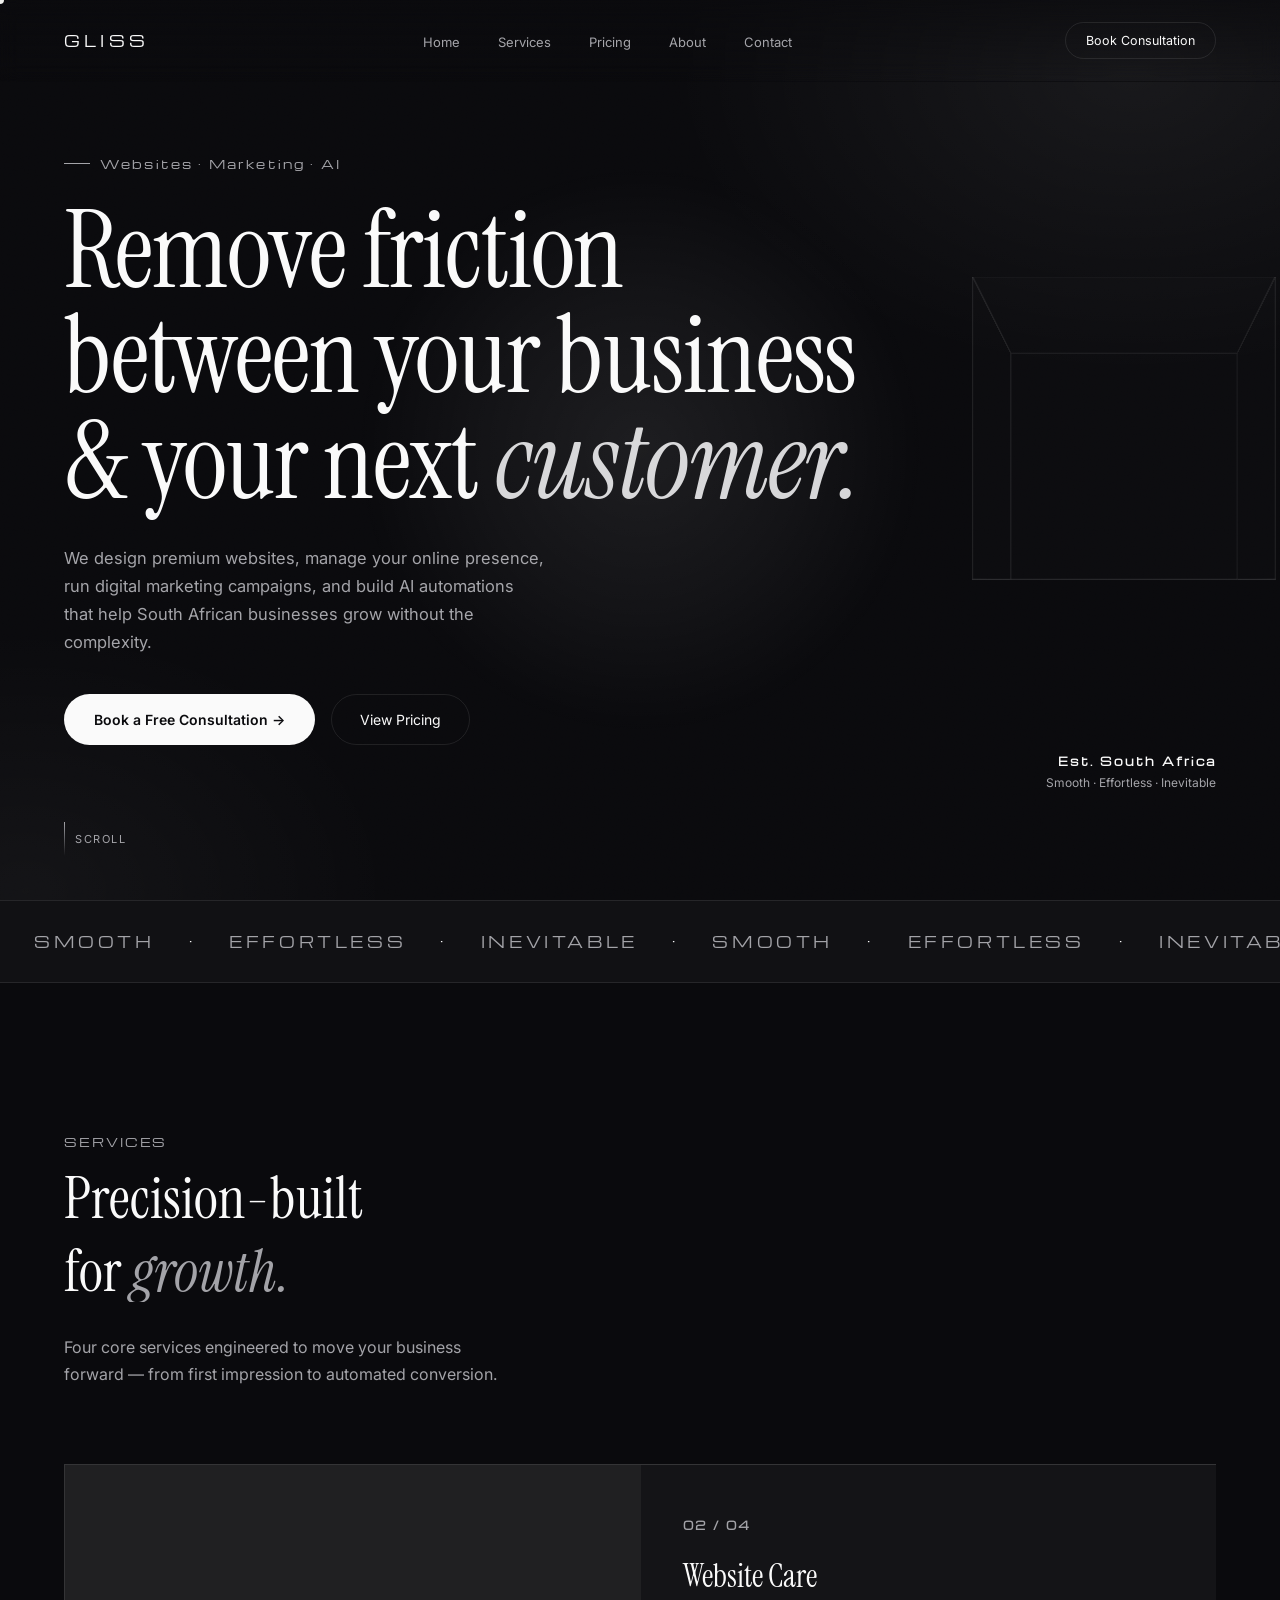
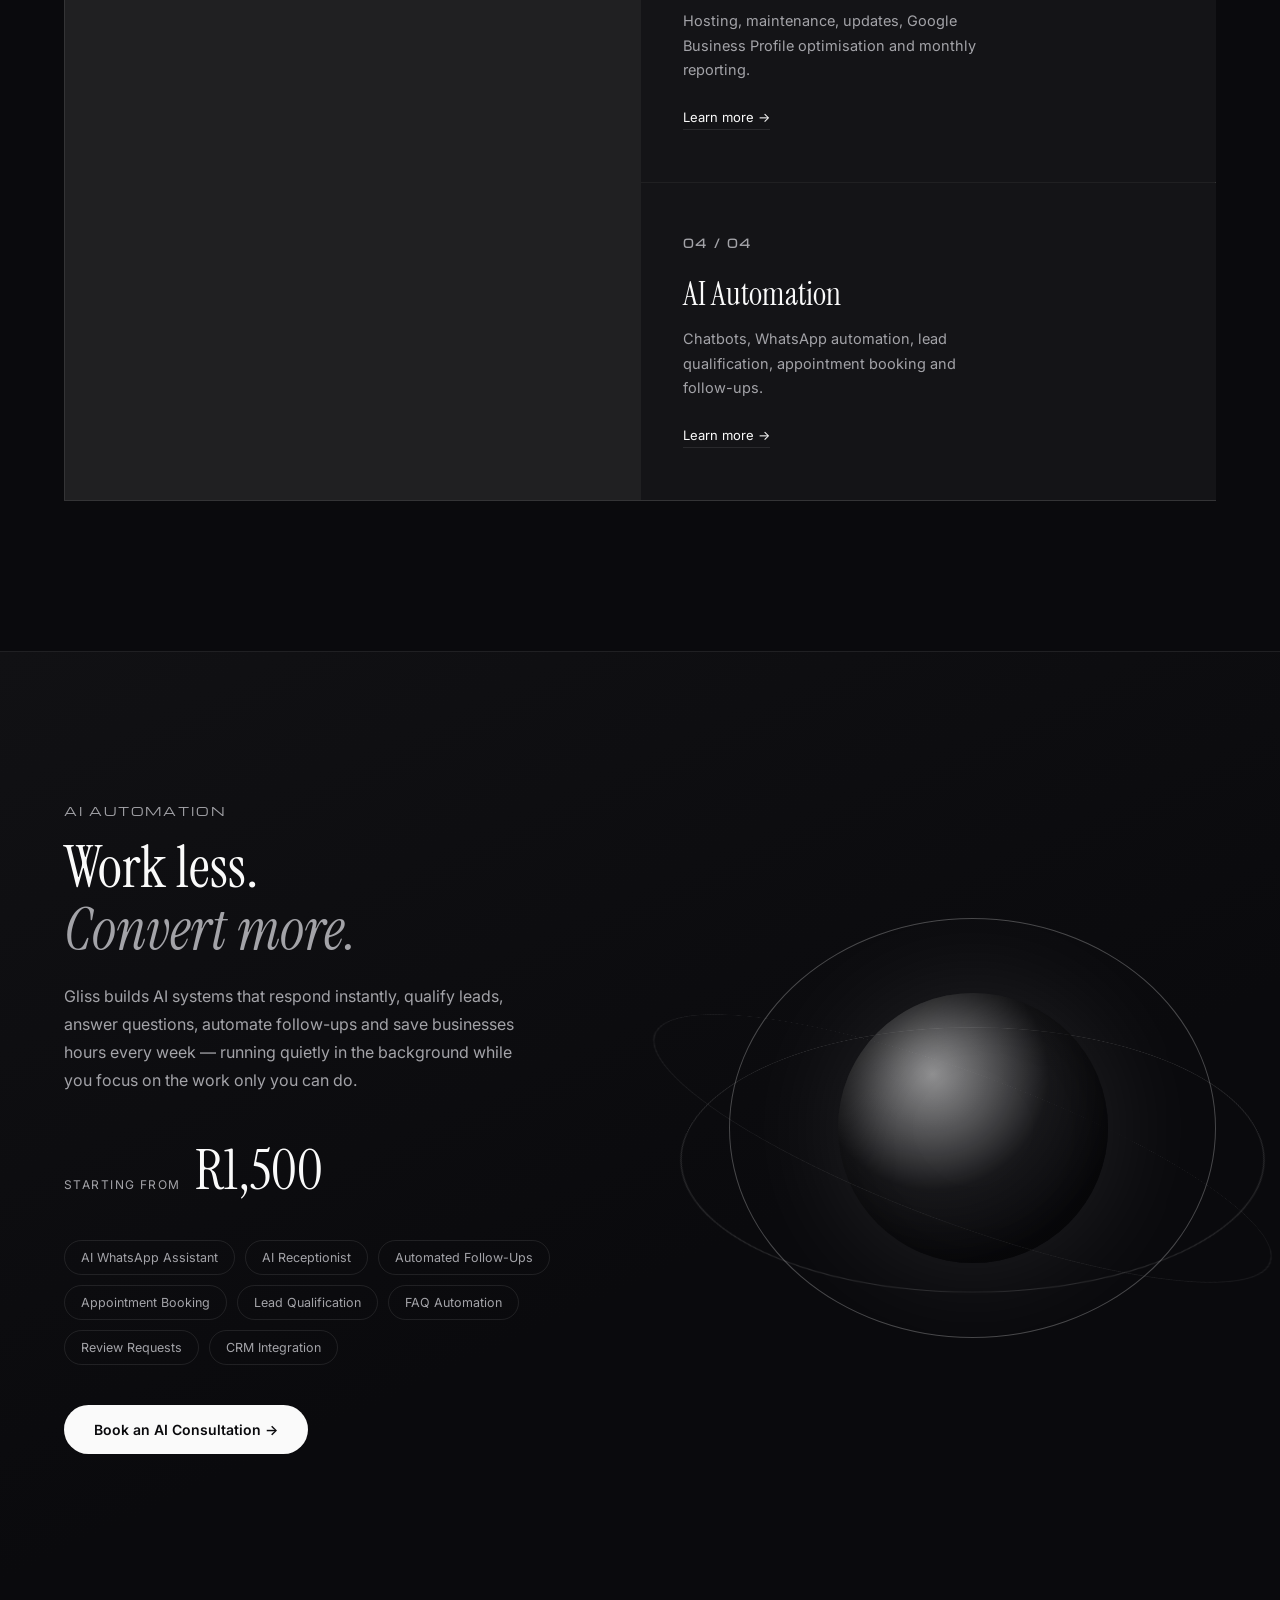
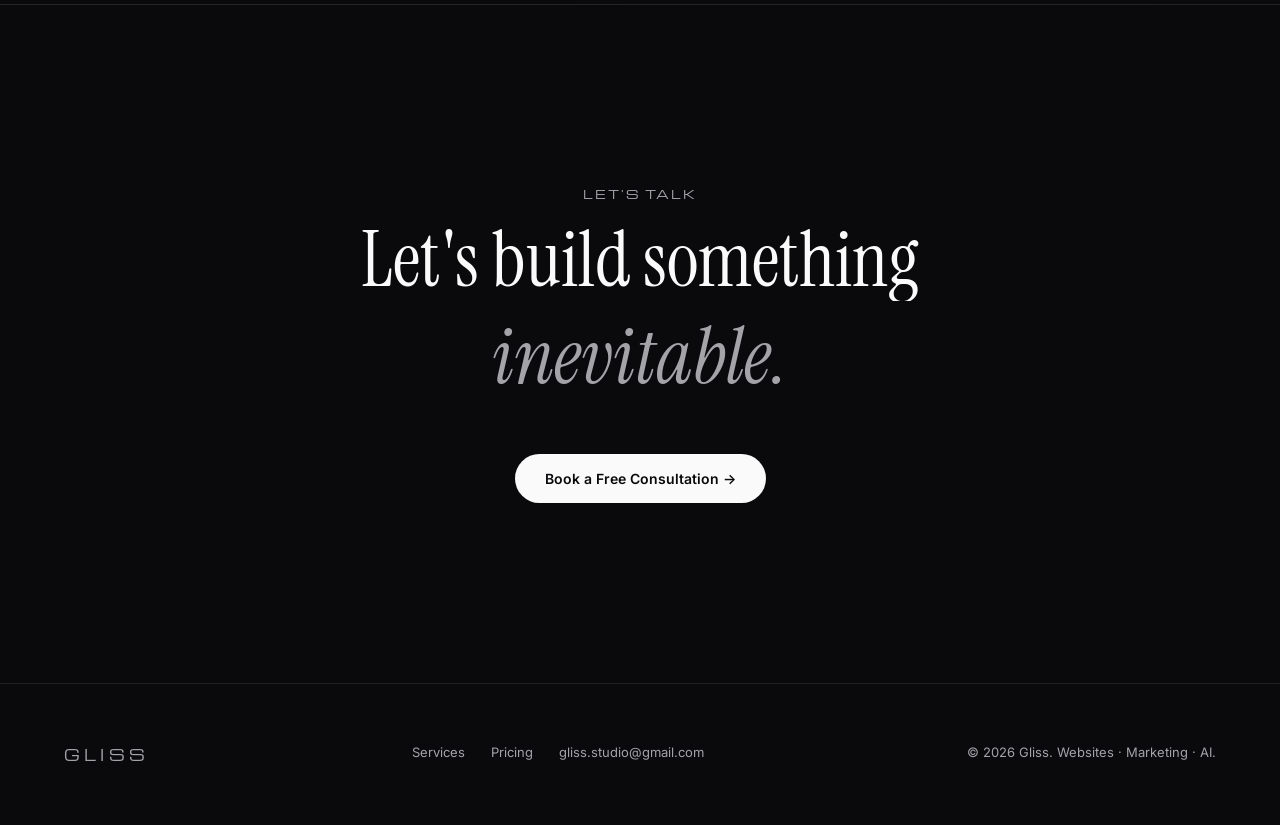
<file: index-20.html>
<!doctype html>
<html lang="en">
<head>
<meta charset="utf-8">
<meta name="viewport" content="width=device-width, initial-scale=1">
<title>GLISS — Websites. Marketing. AI.</title>
<meta name="description" content="Gliss builds premium websites, runs digital marketing and deploys AI automation for South African businesses. Smooth. Effortless. Inevitable.">
<meta name="theme-color" content="#0a0a0f">
<link rel="icon" href="images/logo.png" type="image/png">
<link rel="preconnect" href="https://fonts.googleapis.com">
<link rel="preconnect" href="https://fonts.gstatic.com" crossorigin>
<link rel="stylesheet" href="https://fonts.googleapis.com/css2?family=Inter:wght@300;400;500;600;700&family=Instrument+Serif:ital@0;1&family=Michroma&display=swap">
<style>
:root{
  --bg:#0a0a0d;
  --bg-elev:#111114;
  --panel:#141417;
  --line:rgba(255,255,255,.09);
  --ink:#fafafa;
  --silver:#d6d6d8;
  --ink-dim:#a3a3a8;
}
*{box-sizing:border-box;margin:0;padding:0}
html{background:var(--bg)}
body{
  background:var(--bg);color:var(--ink);
  font-family:'Inter',-apple-system,sans-serif;
  overflow-x:clip;cursor:none;
}
@media (max-width:900px), (hover:none){ body{cursor:auto} #glow{display:none} }
::selection{background:var(--ink);color:#07070a}
.mono{font-family:'Michroma',sans-serif;letter-spacing:.14em;text-transform:uppercase}

#grain{
  position:fixed;inset:0;z-index:60;pointer-events:none;opacity:.045;mix-blend-mode:overlay;
  background-image:url("data:image/svg+xml,%3Csvg xmlns='http://www.w3.org/2000/svg' width='120' height='120'%3E%3Cfilter id='n'%3E%3CfeTurbulence type='fractalNoise' baseFrequency='0.85' numOctaves='3' stitchTiles='stitch'/%3E%3C/filter%3E%3Crect width='100%25' height='100%25' filter='url(%23n)'/%3E%3C/svg%3E");
}
#glow{
  position:fixed;top:0;left:0;width:560px;height:560px;border-radius:50%;
  background:radial-gradient(circle,rgba(255,255,255,.08) 0%,rgba(255,255,255,.04) 40%,transparent 72%);
  transform:translate(-50%,-50%);pointer-events:none;z-index:5;
}
#dot{
  position:fixed;top:0;left:0;width:8px;height:8px;border-radius:50%;background:var(--ink);
  transform:translate(-50%,-50%);pointer-events:none;z-index:61;mix-blend-mode:difference;
}

header{
  position:fixed;top:0;left:0;right:0;z-index:50;
  display:flex;align-items:center;justify-content:space-between;padding:22px 5vw;
  backdrop-filter:blur(10px);background:linear-gradient(to bottom, rgba(10,10,13,.7), transparent);
  border-bottom:1px solid transparent;transition:background .3s,border-color .3s;
}
header.scrolled{background:rgba(10,10,13,.8);border-color:var(--line)}
.logo{font-family:'Michroma',sans-serif;font-size:15px;letter-spacing:.28em}
nav ul{list-style:none;display:flex;gap:38px}
nav a{color:var(--ink-dim);text-decoration:none;font-size:13px;transition:color .25s}
nav a:hover{color:var(--ink)}
.nav-cta{border:1px solid var(--line);padding:10px 20px;border-radius:100px;font-size:12.5px;color:var(--ink);text-decoration:none;transition:.3s;white-space:nowrap}
.nav-cta:hover{background:var(--ink);color:#0a0a0d;border-color:var(--ink)}
@media(max-width:860px){nav{display:none}}

.hero{
  position:relative;min-height:100svh;display:flex;flex-direction:column;justify-content:center;
  padding:0 5vw;overflow:hidden;perspective:1400px;
}
.hero::before{
  content:'';position:absolute;inset:-20% -10%;z-index:0;
  background:radial-gradient(50% 40% at 82% 20%, rgba(255,255,255,.06), transparent 60%),
             radial-gradient(40% 35% at 10% 85%, rgba(255,255,255,.04), transparent 60%);
  animation:drift 18s ease-in-out infinite alternate;
}
@keyframes drift{ to{ transform:translate(2%,-2%) scale(1.05);} }

/* 3D wireframe cube, ambient object */
.cube-scene{position:absolute;right:2vw;top:50%;width:260px;height:260px;perspective:900px;opacity:.5;z-index:0;pointer-events:none}
@media(max-width:900px){.cube-scene{display:none}}
.cube{width:100%;height:100%;position:relative;transform-style:preserve-3d;animation:cubespin 24s linear infinite;top:-130px}
.face{position:absolute;width:260px;height:260px;border:1px solid rgba(255,255,255,.16);background:rgba(255,255,255,.015)}
.face.f{transform:translateZ(130px)}
.face.bk{transform:translateZ(-130px) rotateY(180deg)}
.face.r{transform:rotateY(90deg) translateZ(130px)}
.face.l{transform:rotateY(-90deg) translateZ(130px)}
.face.t{transform:rotateX(90deg) translateZ(130px)}
.face.bt{transform:rotateX(-90deg) translateZ(130px)}
@keyframes cubespin{ from{transform:rotateX(-18deg) rotateY(0)} to{transform:rotateX(342deg) rotateY(360deg)} }

.eyebrow{
  font-size:12px;color:var(--ink-dim);margin-bottom:26px;display:flex;align-items:center;gap:10px;
  font-family:'Michroma',sans-serif;letter-spacing:.18em;opacity:0;animation:fadein .6s .1s ease forwards;
}
.eyebrow::before{content:'';width:26px;height:1px;background:var(--ink-dim)}
@keyframes fadein{to{opacity:1}}

h1.display{
  font-family:'Instrument Serif',serif;font-weight:400;
  font-size:clamp(44px,8.4vw,124px);line-height:.98;letter-spacing:-.01em;
  max-width:17ch;position:relative;z-index:1;perspective:1000px;
}
h1.display .line{display:block;overflow:visible}
.word{display:inline-block;opacity:0;transform-style:preserve-3d;will-change:transform,opacity;
  animation:assemble .85s cubic-bezier(.16,1,.3,1) forwards;animation-delay:var(--d,0s);}
@keyframes assemble{
  0%{opacity:0;transform:translate3d(var(--tx,0),var(--ty,-40px),var(--tz,-140px)) rotateX(var(--rx,50deg)) rotateY(var(--ry,-40deg)) rotateZ(var(--rz,8deg));}
  100%{opacity:1;transform:translate3d(0,0,0) rotateX(0) rotateY(0) rotateZ(0);}
}
h1.display em{font-style:italic;color:var(--silver)}

.hero p.lead{margin-top:30px;max-width:480px;color:var(--ink-dim);font-size:16.5px;line-height:1.7;opacity:0;animation:fadein .8s .9s ease forwards}
.hero-ctas{margin-top:38px;display:flex;gap:16px;flex-wrap:wrap;opacity:0;animation:fadein .8s 1.05s ease forwards}
.btn-primary{background:var(--ink);color:#0a0a0d;padding:16px 30px;border-radius:100px;text-decoration:none;font-size:14px;font-weight:600;display:inline-flex;align-items:center;gap:10px;transition:.35s cubic-bezier(.16,1,.3,1);transform-style:preserve-3d}
.btn-primary:hover{transform:translateY(-2px) rotateX(8deg);background:var(--silver)}
.btn-ghost{border:1px solid var(--line);color:var(--ink);padding:16px 28px;border-radius:100px;text-decoration:none;font-size:14px;transition:.3s}
.btn-ghost:hover{border-color:var(--ink)}

.hero-tag{position:absolute;right:5vw;bottom:110px;text-align:right;color:var(--ink-dim);font-size:12px;opacity:0;animation:fadein .8s 1.2s ease forwards}
.hero-tag b{display:block;color:var(--ink);font-family:'Michroma',sans-serif;font-size:11px;letter-spacing:.2em;margin-bottom:6px}
.scroll-cue{position:absolute;left:5vw;bottom:44px;display:flex;align-items:center;gap:10px;color:var(--ink-dim);font-size:11px;letter-spacing:.14em;opacity:0;animation:fadein .8s 1.3s ease forwards}
.scroll-cue .bar{width:1px;height:34px;background:linear-gradient(var(--ink-dim),transparent);position:relative;overflow:hidden}
.scroll-cue .bar::after{content:'';position:absolute;top:-40%;left:0;width:100%;height:40%;background:var(--ink);animation:scrollbar 2s ease-in-out infinite}
@keyframes scrollbar{0%{top:-40%}100%{top:100%}}

/* marquee — rotating drum */
.marquee-wrap{border-top:1px solid var(--line);border-bottom:1px solid var(--line);padding:30px 0;overflow:hidden;background:var(--bg-elev);perspective:600px}
.marquee{display:flex;white-space:nowrap;width:max-content;animation:scroll 24s linear infinite,wobble 5s ease-in-out infinite}
.marquee span{font-family:'Michroma',sans-serif;font-size:15px;letter-spacing:.24em;color:var(--ink-dim);padding:0 34px;display:flex;align-items:center;gap:34px}
.marquee span i{color:var(--ink);font-style:normal}
@keyframes scroll{to{transform:translateX(-50%)}}
@keyframes wobble{0%,100%{transform:rotateX(0)}50%{transform:rotateX(6deg)}}

section{position:relative;padding:150px 5vw;z-index:1}
.section-head{max-width:640px;margin-bottom:76px;perspective:800px}
.k{font-size:12px;color:var(--ink-dim);letter-spacing:.16em;text-transform:uppercase;margin-bottom:18px;display:block;font-family:'Michroma',sans-serif}
h2{font-family:'Instrument Serif',serif;font-weight:400;font-size:clamp(34px,4.6vw,58px);line-height:1.06}
h2 em{font-style:italic;color:var(--ink-dim)}
.section-head p{margin-top:20px;color:var(--ink-dim);font-size:16px;line-height:1.7;max-width:44ch}

/* flip-word reveal for h2 headers */
.flipword{display:inline-block;overflow:hidden;perspective:600px}
.flipword span{display:inline-block;transform:rotateX(90deg) translateY(30px);transform-origin:bottom;opacity:0;
  transition:transform .8s cubic-bezier(.16,1,.3,1),opacity .8s ease}
.section-head.in .flipword span, .cta.in .flipword span{transform:rotateX(0) translateY(0);opacity:1}

.reveal{opacity:0;transform:translateY(40px);transition:opacity 1s cubic-bezier(.16,1,.3,1),transform 1s cubic-bezier(.16,1,.3,1)}
.reveal.in{opacity:1;transform:translateY(0)}

/* services grid — 3D hinge-flip cards */
.grid{display:grid;grid-template-columns:repeat(2,1fr);gap:1px;background:var(--line);border:1px solid var(--line);perspective:1600px}
@media(max-width:760px){.grid{grid-template-columns:1fr}}
.card{
  background:var(--panel);padding:52px 42px;position:relative;overflow:hidden;
  min-height:300px;display:flex;flex-direction:column;justify-content:space-between;
  transform-style:preserve-3d;transform-origin:left center;
  transform:perspective(1200px) rotateY(-90deg);opacity:0;
  transition:transform .9s cubic-bezier(.16,1,.3,1),opacity .6s ease;
  transition-delay:var(--fd,0s);
}
.card.in{transform:perspective(1200px) rotateY(0) rotateX(0);opacity:1}
.card::before{content:'';position:absolute;inset:0;opacity:0;transition:opacity .35s;
  background:radial-gradient(340px circle at var(--mx,50%) var(--my,50%), rgba(255,255,255,.08), transparent 60%)}
.card:hover::before{opacity:1}
.card:hover{transform:perspective(1200px) rotateY(0) rotateX(var(--hx,0)) rotateZ(var(--hz,0))}
.card .num{font-family:'Michroma',sans-serif;font-size:11px;color:var(--ink-dim);letter-spacing:.2em;display:inline-block}
.card h3{font-family:'Instrument Serif',serif;font-size:32px;font-weight:400;margin:22px 0 12px;transform:translateZ(30px)}
.card p{color:var(--ink-dim);font-size:14.5px;line-height:1.7;max-width:34ch}
.card a{margin-top:26px;color:var(--ink);font-size:13px;text-decoration:none;display:inline-flex;align-items:center;gap:8px;border-bottom:1px solid var(--line);padding-bottom:4px;width:fit-content;transition:.25s}
.card a:hover{border-color:var(--ink)}

/* odometer flip digits */
.odo{display:inline-flex;perspective:200px}
.odo b{display:inline-block;transform-style:preserve-3d;animation:flipdigit .6s cubic-bezier(.5,0,.2,1) both;animation-delay:var(--dd,0s)}
@keyframes flipdigit{0%{transform:rotateX(90deg);opacity:0}100%{transform:rotateX(0);opacity:1}}

.spotlight{background:linear-gradient(155deg,var(--bg-elev),var(--bg) 60%);border-top:1px solid var(--line);border-bottom:1px solid var(--line)}
.spot-inner{display:grid;grid-template-columns:1.1fr .9fr;gap:70px;align-items:center}
@media(max-width:900px){.spot-inner{grid-template-columns:1fr}}
.spot-inner h2{margin-bottom:22px}
.spot-inner p{color:var(--ink-dim);font-size:16px;line-height:1.75;max-width:46ch;margin-bottom:40px}
.stat{display:flex;align-items:baseline;gap:14px}
.stat .price{font-family:'Instrument Serif',serif;font-size:56px;color:var(--ink)}
.stat .from{color:var(--ink-dim);font-size:12px;text-transform:uppercase;letter-spacing:.12em}
.chips{display:flex;flex-wrap:wrap;gap:10px;margin-top:34px}
.chip{border:1px solid var(--line);border-radius:100px;padding:9px 16px;font-size:12.5px;color:var(--ink-dim);transition:.3s}
.chip:hover{border-color:var(--ink);color:var(--ink);transform:translateY(-2px) rotateZ(-2deg)}

.orb-wrap{position:relative;height:420px;display:flex;align-items:center;justify-content:center;transform-style:preserve-3d;perspective:900px}
.orb{width:270px;height:270px;border-radius:50%;position:relative;
  background:radial-gradient(circle at 35% 30%, rgba(255,255,255,.55), rgba(255,255,255,.06) 45%, rgba(10,10,13,.95) 75%);
  box-shadow:0 0 120px rgba(255,255,255,.1), inset 0 0 60px rgba(0,0,0,.55);
  animation:float 7s ease-in-out infinite}
.ring{position:absolute;inset:0;border:1px solid rgba(255,255,255,.25);border-radius:50%;animation:spin 14s linear infinite}
.ring.r2{inset:-40px;border-color:rgba(255,255,255,.14);animation-duration:22s;animation-direction:reverse;transform:rotateX(60deg)}
.ring.r3{inset:-70px;border-color:rgba(255,255,255,.08);animation-duration:30s;transform:rotateX(75deg) rotateY(20deg)}
@keyframes float{0%,100%{transform:translateY(0) rotateX(6deg)}50%{transform:translateY(-18px) rotateX(-4deg)}}
@keyframes spin{to{transform:rotate(360deg)}}

.cta{text-align:center;padding:180px 5vw;position:relative;perspective:900px}
.cta h2{font-size:clamp(38px,6vw,80px);max-width:16ch;margin:0 auto 40px}
.cta .btn-primary{margin:0 auto;width:fit-content}

footer{border-top:1px solid var(--line);padding:60px 5vw;display:flex;justify-content:space-between;flex-wrap:wrap;gap:30px;color:var(--ink-dim);font-size:13px}
footer a{color:var(--ink-dim);text-decoration:none;transition:.25s}
footer a:hover{color:var(--ink)}
.foot-links{display:flex;gap:26px;flex-wrap:wrap}

@media (prefers-reduced-motion: reduce){
  *{animation:none !important;transition:none !important}
  .word,.flipword span,.card{opacity:1 !important;transform:none !important}
}
</style>
</head>
<body>

<div id="grain"></div>
<div id="glow"></div>
<div id="dot"></div>

<header id="siteHeader">
  <div class="logo">GLISS</div>
  <nav>
    <ul>
      <li><a href="index.html">Home</a></li>
      <li><a href="services.html">Services</a></li>
      <li><a href="pricing.html">Pricing</a></li>
      <li><a href="#contact">About</a></li>
      <li><a href="#contact">Contact</a></li>
    </ul>
  </nav>
  <a class="nav-cta" href="#contact">Book Consultation</a>
</header>

<section class="hero">
  <div class="cube-scene">
    <div class="cube">
      <div class="face f"></div><div class="face bk"></div>
      <div class="face r"></div><div class="face l"></div>
      <div class="face t"></div><div class="face bt"></div>
    </div>
  </div>

  <p class="eyebrow">Websites · Marketing · AI</p>
  <h1 class="display" id="heroTitle">
    <span class="line">Remove friction</span>
    <span class="line">between your business</span>
    <span class="line">&amp; your next <em>customer.</em></span>
  </h1>
  <p class="lead">We design premium websites, manage your online presence, run digital marketing campaigns, and build AI automations that help South African businesses grow without the complexity.</p>
  <div class="hero-ctas">
    <a class="btn-primary" href="#contact">Book a Free Consultation →</a>
    <a class="btn-ghost" href="pricing.html">View Pricing</a>
  </div>
  <div class="hero-tag"><b>Est. South Africa</b>Smooth · Effortless · Inevitable</div>
  <div class="scroll-cue"><div class="bar"></div>SCROLL</div>
</section>

<div class="marquee-wrap">
  <div class="marquee">
    <span>SMOOTH <i>·</i> EFFORTLESS <i>·</i> INEVITABLE <i>·</i> SMOOTH <i>·</i> EFFORTLESS <i>·</i> INEVITABLE <i>·</i></span>
    <span>SMOOTH <i>·</i> EFFORTLESS <i>·</i> INEVITABLE <i>·</i> SMOOTH <i>·</i> EFFORTLESS <i>·</i> INEVITABLE <i>·</i></span>
  </div>
</div>

<section id="services">
  <div class="section-head" data-flip>
    <span class="k">Services</span>
    <h2><span class="flipword"><span>Precision-built</span></span><br><span class="flipword"><span>for <em>growth.</em></span></span></h2>
    <p>Four core services engineered to move your business forward — from first impression to automated conversion.</p>
  </div>

  <div class="grid" id="serviceGrid">
    <div class="card tilt">
      <span class="num odo" data-odo="01 / 04"></span>
      <div><h3>Website Design</h3><p>Professional, mobile-first websites built to convert visitors into customers.</p></div>
      <a href="services.html">Learn more →</a>
    </div>
    <div class="card tilt">
      <span class="num odo" data-odo="02 / 04"></span>
      <div><h3>Website Care</h3><p>Hosting, maintenance, updates, Google Business Profile optimisation and monthly reporting.</p></div>
      <a href="services.html">Learn more →</a>
    </div>
    <div class="card tilt">
      <span class="num odo" data-odo="03 / 04"></span>
      <div><h3>Digital Marketing</h3><p>Meta Ads, social media management, content creation and lead generation.</p></div>
      <a href="services.html">Learn more →</a>
    </div>
    <div class="card tilt">
      <span class="num odo" data-odo="04 / 04"></span>
      <div><h3>AI Automation</h3><p>Chatbots, WhatsApp automation, lead qualification, appointment booking and follow-ups.</p></div>
      <a href="services.html">Learn more →</a>
    </div>
  </div>
</section>

<section class="spotlight">
  <div class="spot-inner">
    <div class="reveal">
      <span class="k">AI Automation</span>
      <h2>Work less.<br><em>Convert more.</em></h2>
      <p>Gliss builds AI systems that respond instantly, qualify leads, answer questions, automate follow-ups and save businesses hours every week — running quietly in the background while you focus on the work only you can do.</p>
      <div class="stat"><span class="from">Starting from</span><span class="price">R1,500</span></div>
      <div class="chips">
        <span class="chip">AI WhatsApp Assistant</span>
        <span class="chip">AI Receptionist</span>
        <span class="chip">Automated Follow-Ups</span>
        <span class="chip">Appointment Booking</span>
        <span class="chip">Lead Qualification</span>
        <span class="chip">FAQ Automation</span>
        <span class="chip">Review Requests</span>
        <span class="chip">CRM Integration</span>
      </div>
      <div class="hero-ctas" style="margin-top:40px;opacity:1;animation:none">
        <a class="btn-primary" href="#contact">Book an AI Consultation →</a>
      </div>
    </div>
    <div class="orb-wrap reveal">
      <div class="ring r3"></div>
      <div class="ring r2"></div>
      <div class="ring"></div>
      <div class="orb"></div>
    </div>
  </div>
</section>

<section class="cta" id="contact" data-flip>
  <span class="k">Let's talk</span>
  <h2><span class="flipword"><span>Let's build something</span></span><br><span class="flipword"><span><em>inevitable.</em></span></span></h2>
  <a class="btn-primary reveal" href="mailto:gliss.studio@gmail.com">Book a Free Consultation →</a>
</section>

<footer>
  <div class="logo">GLISS</div>
  <div class="foot-links">
    <a href="services.html">Services</a>
    <a href="pricing.html">Pricing</a>
    <a href="mailto:gliss.studio@gmail.com">gliss.studio@gmail.com</a>
  </div>
  <div>© 2026 Gliss. Websites · Marketing · AI.</div>
</footer>

<script>
// header scroll
const header=document.getElementById('siteHeader');
addEventListener('scroll',()=>header.classList.toggle('scrolled', scrollY>10),{passive:true});

// cursor
const glow=document.getElementById('glow'), dot=document.getElementById('dot');
let mx=innerWidth/2,my=innerHeight/2,gx=mx,gy=my;
if(matchMedia('(hover:hover)').matches){
  addEventListener('mousemove',e=>{mx=e.clientX;my=e.clientY;dot.style.left=mx+'px';dot.style.top=my+'px';});
  (function loop(){gx+=(mx-gx)*.08;gy+=(my-gy)*.08;glow.style.left=gx+'px';glow.style.top=gy+'px';requestAnimationFrame(loop);})();
}

// split hero words into spans, randomize fly-in transform per word
(function(){
  const lines=document.querySelectorAll('#heroTitle .line');
  let i=0;
  lines.forEach(line=>{
    const html=line.innerHTML;
    const words=html.split(' ');
    line.innerHTML='';
    words.forEach(w=>{
      const span=document.createElement('span');
      span.className='word';
      span.innerHTML=w+'&nbsp;';
      const tx=(Math.random()*260-130).toFixed(0)+'px';
      const ty=(Math.random()*-60-20).toFixed(0)+'px';
      const tz=(-100-Math.random()*180).toFixed(0)+'px';
      const rx=(Math.random()*70+20).toFixed(0)+'deg';
      const ry=(Math.random()*80-40).toFixed(0)+'deg';
      const rz=(Math.random()*16-8).toFixed(0)+'deg';
      span.style.setProperty('--tx',tx);
      span.style.setProperty('--ty',ty);
      span.style.setProperty('--tz',tz);
      span.style.setProperty('--rx',rx);
      span.style.setProperty('--ry',ry);
      span.style.setProperty('--rz',rz);
      span.style.setProperty('--d',(i*0.045)+'s');
      i++;
      line.appendChild(span);
    });
  });
})();

// odometer numbers
document.querySelectorAll('.odo').forEach(el=>{
  const txt=el.dataset.odo;
  txt.split('').forEach((ch,idx)=>{
    const b=document.createElement('b');
    b.textContent=ch===' '?'\u00A0':ch;
    b.style.setProperty('--dd',(idx*0.05)+'s');
    el.appendChild(b);
  });
});

// tilt + flip-in for cards
const cardIO=new IntersectionObserver(entries=>{
  entries.forEach((en,idx)=>{
    if(en.isIntersecting){
      en.target.style.setProperty('--fd',(idx*0.12)+'s');
      en.target.classList.add('in');
      cardIO.unobserve(en.target);
    }
  });
},{threshold:.25});
document.querySelectorAll('.tilt').forEach(card=>{
  cardIO.observe(card);
  card.addEventListener('mousemove',e=>{
    const r=card.getBoundingClientRect();
    const px=(e.clientX-r.left)/r.width, py=(e.clientY-r.top)/r.height;
    card.style.setProperty('--hx',((py-.5)*-14)+'deg');
    card.style.setProperty('--hz',((px-.5)*4)+'deg');
    card.style.setProperty('--mx',(px*100)+'%');
    card.style.setProperty('--my',(py*100)+'%');
  });
  card.addEventListener('mouseleave',()=>{card.style.setProperty('--hx','0deg');card.style.setProperty('--hz','0deg');});
});

// generic reveal + flipword triggers
const io=new IntersectionObserver(entries=>{
  entries.forEach(en=>{ if(en.isIntersecting){ en.target.classList.add('in'); io.unobserve(en.target);} });
},{threshold:.2});
document.querySelectorAll('.reveal').forEach(el=>io.observe(el));
document.querySelectorAll('[data-flip]').forEach(el=>io.observe(el));

// hero parallax + slight 3D rotate on scroll
addEventListener('scroll',()=>{
  const h=document.getElementById('heroTitle');
  const y=scrollY;
  if(h) h.style.transform=`translateY(${y*0.15}px) rotateX(${Math.min(y*0.02,10)}deg)`;
},{passive:true});
</script>
</body>
</html>
</file>
